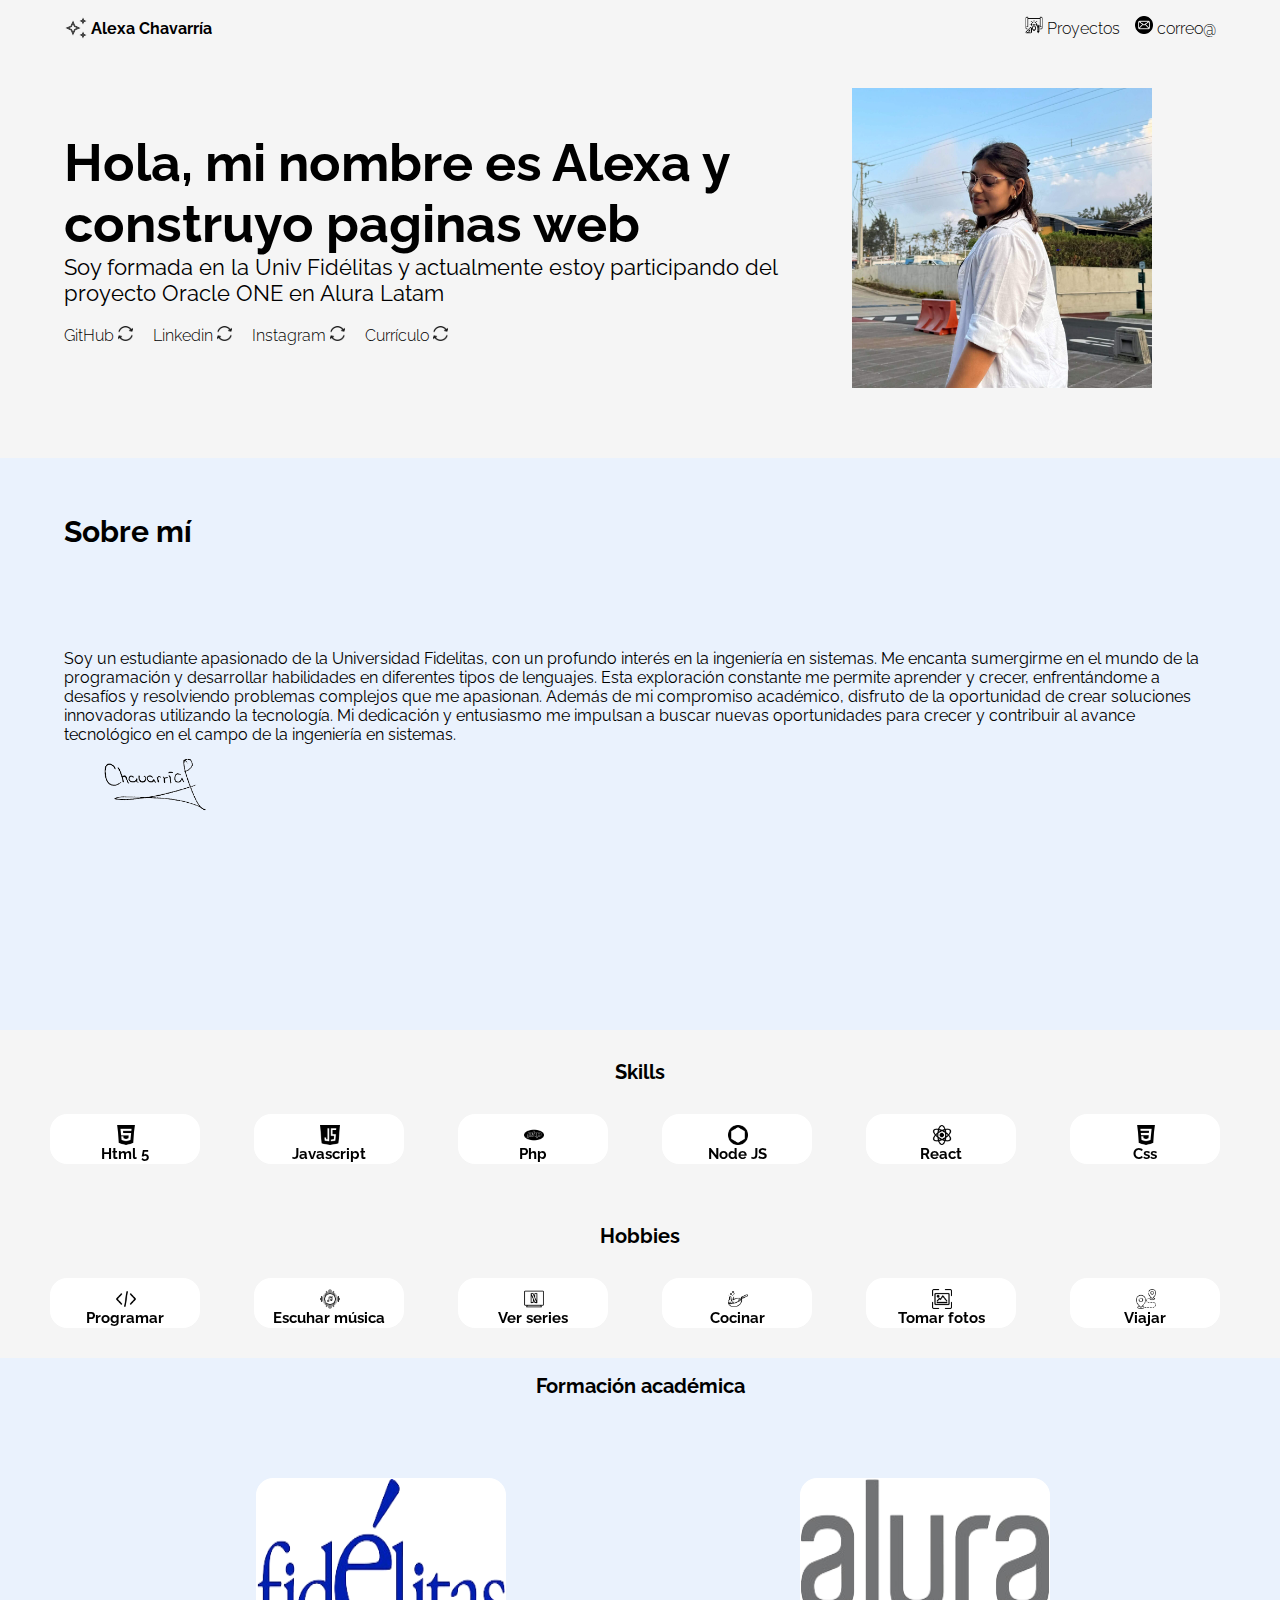
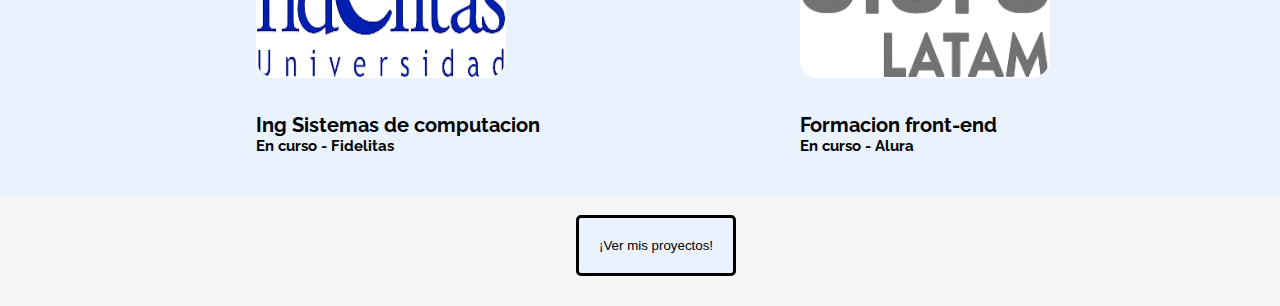
<file: OneDrive/Documentos/Portafolio Alexa/index.html>
<!DOCTYPE html>
<html lang="en">
<head>
    <meta charset="UTF-8">
    <meta name="viewport" content="width=device-width, initial-scale=1.0">
    <title>Portafolio Alexa</title>
    <link rel="preconnect" href="https://fonts.googleapis.com">
    <link rel="preconnect" href="https://fonts.gstatic.com" crossorigin>
    <link href="https://fonts.googleapis.com/css2?family=Raleway:ital,wght@0,100..900;1,100..900&display=swap" rel="stylesheet">
    <link rel="stylesheet" href="style.css">
</head>
<body>
    <header class="cabecera contenedor">
        <span class="cabecera--titulo"><img src="img/Logo.png" alt="Titulo cabecera">Alexa Chavarría</span>
        <ul class="cabecera--menu">
            <li class="manu--item"><a href="proyectos.html" class="link"><img class="barra-banner" src="img/proyecto.png"> Proyectos</a></li>
            <li class="manu--item"><a href="mailto:alexachavarriaperez@gmail.com" class="link"><img class="barra-banner" src="img/correo.png"> correo@</a></li>
        </ul>
    </header>
    <main class="principal contenedor">
        <section class="descripcion">
            <article class="descripcion--contenedor">
                <h1 class="descripcion--titulo">
                    Hola, mi nombre es Alexa y construyo paginas web
                </h1>
                <div class="descripcion--descripcion">
                 Soy formada en la Univ Fidélitas y actualmente estoy participando del proyecto Oracle ONE en Alura Latam </div>
                 <div class="descripcion--links">
                     <a href="https://github.com/AleChPZ?tab=repositories" class="link">GitHub <img class="rotacion" src="img/circulo.png"></a>
                     <a href="https://www.linkedin.com/in/alexa-chavarria-p%C3%A9rez-122224176/" class="link">Linkedin <img class="rotacion" src="img/circulo.png"></a>
                     <a href="https://www.instagram.com/_ale_chavarria_?igsh=MzBlZXU4aHJuY3hi" class="link">Instagram <img class="rotacion" src="img/circulo.png"></a>
                     <a href="https://1drv.ms/b/s!Aql5eDOSPt4YviM3Jo45XDb6LYsO"class="link">Currículo <img class="rotacion" src="img/circulo.png"></a>
                 </div>
            </article>
            <div class="descripcion--imagen">
                <img src="img/home.ale.jpg" alt="">
            </div>
        </section>
        <section class="skills">
            <article class="skillsContainer" id="skillsContainer"></article>
        </section>
    </main>
    <section class="sobremi--info">
            <article class="sobremi--titulo">Sobre mí</article>
            <article class="sobremi--descripcion">
                Soy un estudiante apasionado de la Universidad Fidelitas, con un profundo interés en la ingeniería en sistemas. Me encanta sumergirme en el mundo de la programación y desarrollar habilidades en diferentes tipos de lenguajes.
                Esta exploración constante me permite aprender y crecer, enfrentándome a desafíos y resolviendo problemas complejos que me apasionan. Además de mi compromiso académico, disfruto de la oportunidad de crear soluciones innovadoras utilizando la tecnología. Mi dedicación y entusiasmo me impulsan a buscar nuevas oportunidades para crecer y contribuir al avance tecnológico en el campo de la ingeniería en sistemas.
            </article>
        <article class="sobremi--firma"><img src="img/Firma digital.png"></article>
    </section>
    <section>
        <article class="info--skills">Skills</article>
        <div class="card--skills"><img class="ski-hob--img" src="img/html-5.png">Html 5</div>
        <div class="card--skills"><img class="ski-hob--img" src="img/js.png">Javascript</div>
        <div class="card--skills"><img class="ski-hob--img" src="img/php.png">Php</div>
        <div class="card--skills"><img class="ski-hob--img" src="img/nodo-js.png">Node JS</div>
        <div class="card--skills"><img class="ski-hob--img" src="img/react.png">React</div>
        <div class="card--skills"><img class="ski-hob--img" src="img/css-3.png">Css</div>
    </section>
    <section>
        <article class="info--hobbies">Hobbies</article>
        <div class="card--skills"><img class="ski-hob--img" src="img/codificacion.png">Programar</div>
        <div class="card--skills"><img class="ski-hob--img" src="img/musica.png">Escuhar música</div>
        <div class="card--skills"><img class="ski-hob--img" src="img/netflix.png">Ver series</div>
        <div class="card--skills"><img class="ski-hob--img" src="img/cocinando.png">Cocinar</div>
        <div class="card--skills"><img class="ski-hob--img" src="img/capturar.png">Tomar fotos</div>
        <div class="card--skills"><img class="ski-hob--img" src="img/destino.png">Viajar</div>
    </section>
    <section class="formacion">
        <article class="info--academica">Formación académica</article>
        <div class="lista">
            <li class="listaAca"><img class="cardAca" id="imgAca" src="img/fidelitas-removebg-preview.png">
                <p></p>
                Ing Sistemas de computacion
                <p class="cursoAca">En curso - Fidelitas</p>
            </li>
            <li class="listaAca"><img class="cardAca" src="img/alura-removebg-preview.png">
                <p></p>
                Formacion front-end
                <p class="cursoAca">En curso - Alura</p>
            </li>
        </div>
    </section>
    <div>
        <button class="button"><a class="aButton" href="proyectos.html">¡Ver mis proyectos!</a></button>
    </div>
</body>
</html>
</file>
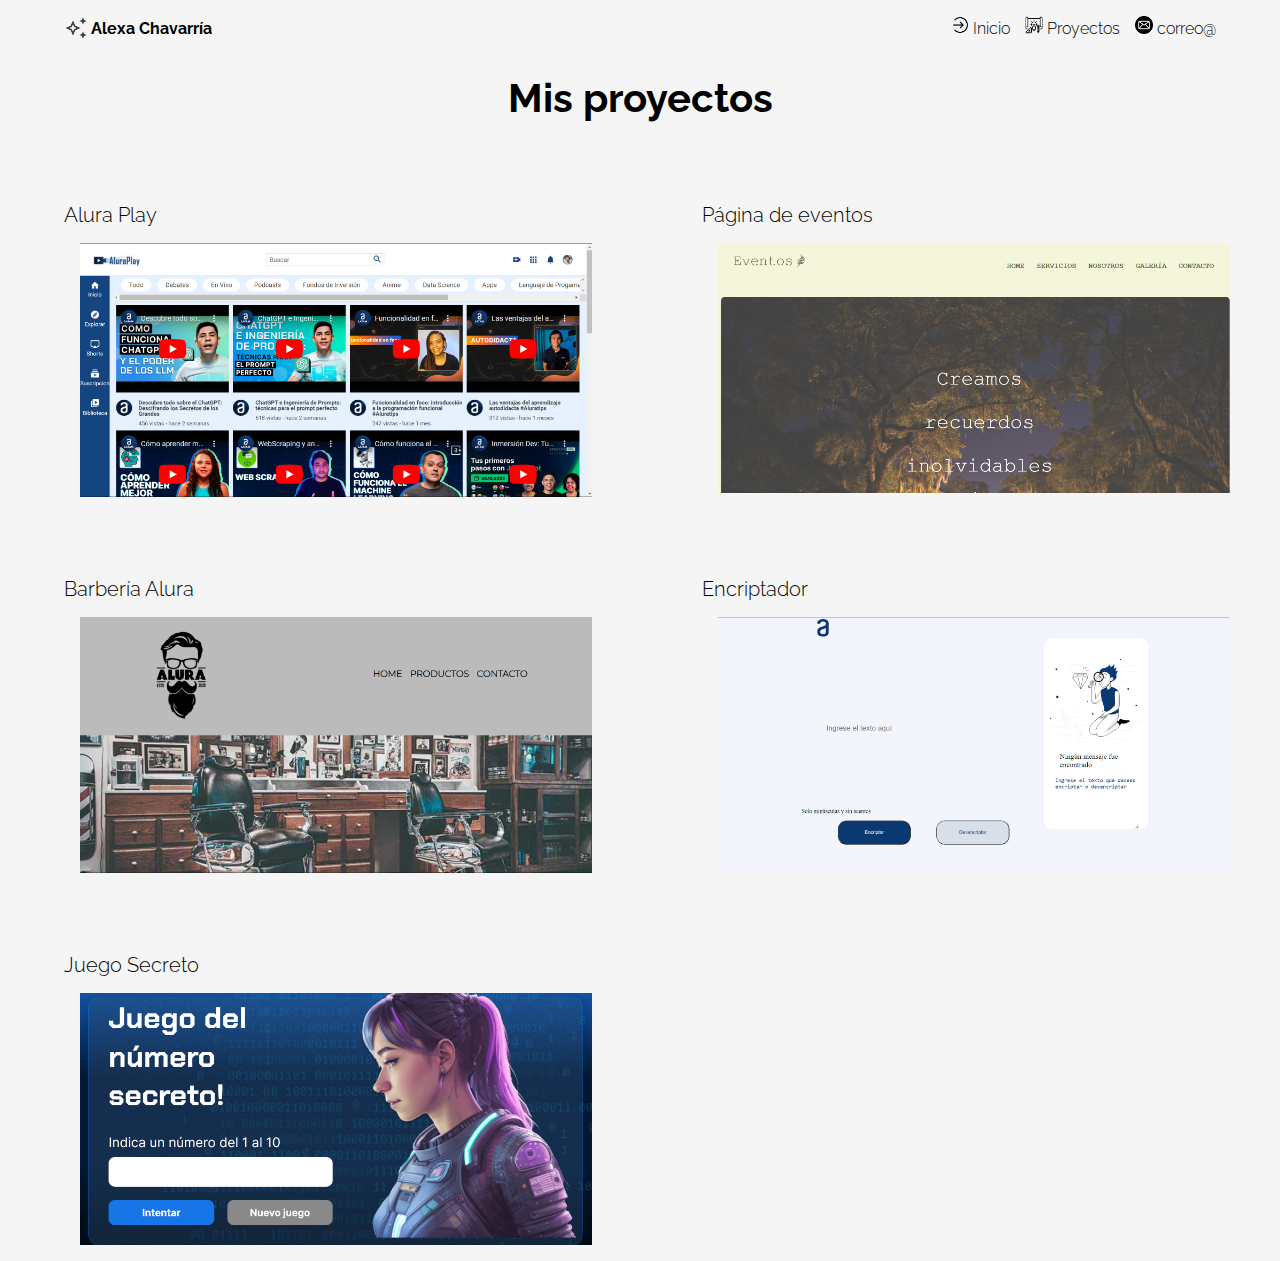
<file: OneDrive/Documentos/Portafolio Alexa/proyectos.html>
<!DOCTYPE html>
<html lang="en">
<head>
    <meta charset="UTF-8">
    <meta name="viewport" content="width=device-width, initial-scale=1.0">
    <title>Portafolio Alexa</title>
    <link rel="preconnect" href="https://fonts.googleapis.com">
    <link rel="preconnect" href="https://fonts.gstatic.com" crossorigin>
    <link href="https://fonts.googleapis.com/css2?family=Raleway:ital,wght@0,100..900;1,100..900&display=swap" rel="stylesheet">
    <link rel="stylesheet" href="style.css">
</head>
<body>
    <header class="cabecera contenedor">
        <span class="cabecera--titulo"><img src="img/Logo.png" alt="Titulo cabecera">Alexa Chavarría</span>
        <ul class="cabecera--menu">
            <li class="manu--item"><a href="index.html" class="link"><img class="barra-banner" src="img/proximo.png"> Inicio</a></li>
            <li class="manu--item"><a href="" class="link"><img class="barra-banner" src="img/proyecto.png"> Proyectos</a></li>
            <li class="manu--item"><a href="mailto:alexachavarriaperez@gmail.com" class="link"><img class="barra-banner" src="img/correo.png"> correo@</a></li>
        </ul>
    </header>
    <main class="principal--proyectos">
        <p class="proyectos">Mis proyectos</p>
    </main>

    
    <div class="lista">
        <li class="listaP"><a class="linkProyectos" href="https://alechpz.github.io/Alura-Play/">Alura Play</a><img class="prueba" src="img/Alura-play.png"></li>
        <li class="listaP"><a class="linkProyectos" href="https://alechpz.github.io/Pagina-eventos/"> Página de eventos</a><img class="prueba" src="img/eventos.png"></li>
        <li class="listaP"><a class="linkProyectos" href="https://alechpz.github.io/Barberia-Alura/">Barbería Alura</a><img class="prueba" src="img/barberia.png"></li>
        <li class="listaP"><a class="linkProyectos" href="https://alechpz.github.io/Challenge-encriptador/">Encriptador</a><img class="prueba" src="img/Encriptador.png"></li>
        <li class="listaP"><a class="linkProyectos" href="https://alechpz.github.io/Juego-Secreto/">Juego Secreto</a><img class="prueba" src="img/Juego secreto.png"></li>
    </div>
</body>
</file>
<file: OneDrive/Documentos/Portafolio Alexa/style.css>
*{
    margin: 0;
    padding: 0;
}
body{
    width: 100vw;
    background-color: #f5f5f5;
    font-family: "Raleway", sans-serif;
}

.barra-banner{
    display: inline-block;
    width: 18px;
}

.link{
    text-decoration: none;
    color: black;
    font-weight: 300;
}

.rotacion{
    display: inline-block;
    width: 15px;
    transition: transform 0.5s ease;
}

.rotacion:hover{
    transform: rotate(360deg);
}
.rotacion:active{
    transform: rotate(360deg);
}

.link:hover{
    text-decoration: underline;
    font-weight: 500;
}

.contenedor{
    padding: 16px 5vw;
}

.cabecera{
    display: flex;
    width: 100%;
    justify-content: space-between;
    box-sizing: border-box;
}

.cabecera--titulo{
    font-size: 16px;
    font-weight: 700;
    display: flex;
    align-items: center;
}

.cabecera--menu{
    display: flex;
    list-style: none;
    gap: 15px;
}

.descripcion{
    display: flex;
    justify-content: space-between;
    align-items: center;
}



.descripcion--titulo{
    font-size: 52px;
    font-weight: 700;
}

.descripcion--descripcion{
    font-size: 22px;
    top: 20px;
}

.descripcion--links{
    display: flex;
    gap: 20px;
    margin-top: 20px;
}

.descripcion--imagen{
    display: flex;
    padding: 16px 5vw;
    width: 300px;
    height: 300px;
}

.sobremi--info{
    display: block;
    padding: 16px 5vw;
    margin-top: 3vw;
    background-color: #EAF2FD;
}

.sobremi--titulo{
    display: flex;
    padding: 40px 0;
    font-size: 30px;
    font-weight: 700;
}

.sobremi--descripcion{
    display: flex;
    padding: 60px 0;
}

.sobremi--firma{
    display: flex;
    height: 400px;
    margin-top: -190px;
}

.info--skills{
    display: block;
    text-align: center;
    padding: 30px 0;
    font-size: 20px;
    font-weight: 700;
}
.ski-hob--img{
    display: flex;
    width: 20px;
    height: 20px;
    margin-left: 65px;
    margin-top: 10px;
}

.card--skills {
    display: inline-block;
    box-sizing: border-box;
    width: 150px;
    height: 50px;
    gap: 5px;
    margin-left: 50px;
    margin-bottom: 30px;
    text-align: center;
    align-items: center;
    justify-content: center;
    background: white;
    border: 1px solid white;
    backdrop-filter: blur(6px);
    border-radius: 17px;
    cursor: pointer;
    transition: all 0.5s;
    user-select: none;
    font-weight: bolder;
    font-size: 15px;
}
  
.card--skills:hover {
    border: 1px solid #EAF2FD;
    background-color: #EAF2FD;
    transform: scale(1.05);
}
  
.card--skills:active {
    transform: scale(0.95) rotateZ(1.7deg);
}

.info--hobbies{
    display: block;
    text-align: center;
    padding: 30px 0;
    font-size: 20px;
    font-weight: 700;
}

.formacion{
    background-color: #EAF2FD;
}

.info--academica{
    display: block;
    text-align: center;
    padding: 16px 5vw;
    font-size: 20px;
    font-weight: 700;
}
#imgAca{
    display: inline-block;
    margin-bottom: 30px;
}
.listaAca{
    display: inline-block;
    list-style-type: none;
    font-size: 20px;
    font-weight: 700;
    margin-left: 20vw;
    margin-top: 5vw;
    margin-bottom: 40px;
}
.cursoAca{
    display: block;
    list-style-type: none;
    font-size: 15px;
    font-weight: 0;
}

.cardAca{
    display: inline-block;
    box-sizing: border-box;
    width: 250px;
    height: 200px;
    gap: 5px;
    margin-bottom: 30px;
    text-align: center;
    align-items: center;
    justify-content: center;
    background: white;
    border: 1px solid white;
    backdrop-filter: blur(6px);
    border-radius: 17px;
    cursor: pointer;
    transition: all 0.5s;
    user-select: none;
    font-weight: bolder;
    font-size: 15px;
}
.cardAca:hover {
    border: 1px solid #EAF2FD;
    background-color: #EAF2FD;
    transform: scale(1.05);
}
  
.cardAca:active {
    transform: scale(0.95) rotateZ(1.7deg);
}

.button{
    display: block;
    text-align: center;
    padding: 20px 20px;
    border-radius: 5px;
    border: solid black;
    margin-left: 45vw;
    margin-top: 20px;
    margin-bottom: 30px;
    background-color: #EAF2FD;
    text-decoration: none;
}

.aButton{
    text-decoration: none;
    color: black;
}

.button:hover{
    background-color: #7EC8E3;
    transform: scale(1.05);
    text-decoration: underline;
    border:#7EC8E3
}

/*Pagina proyectos*/

.proyectos{
    display: block;
    text-align: center;
    font-size: 40px;
    font-weight: 700;
    padding: 18px 5vw;
}

.listaP{
    display: inline-block;
    list-style-type: none;
    font-size: 20px;
    font-weight: 300;
    margin-left: 5vw;
    margin-top: 5vw;
}

.prueba{
    display: flex;
    width: 40vw;
    padding: 16px 16px;
    margin-right: 2vw;
}

.linkProyectos{
    text-decoration: none;
    color: black;
}

.linkProyectos:hover{
    text-decoration: underline;
    color: black;
    font-weight: 500;
}
</file>
